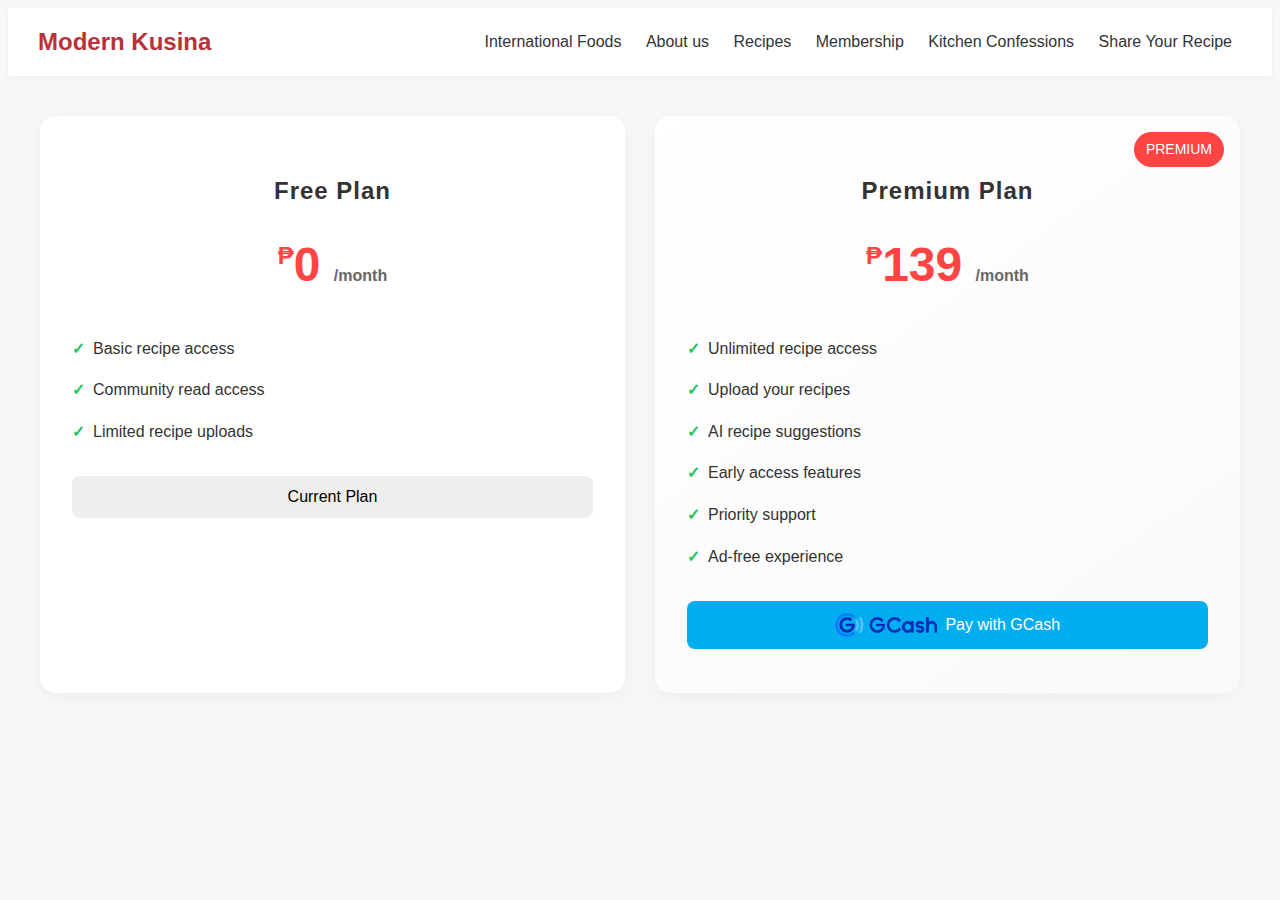
<file: membership.html>
<!DOCTYPE html>
<html lang="en">
<head>
    <meta charset="UTF-8">
    <meta name="viewport" content="width=device-width, initial-scale=1.0">
    <title>Modern Kusina - Premium Membership</title>
    <link rel="icon" href="MK Logo Design (1).png" type="image/png">
    <link rel="stylesheet" href="Main.css">
    <script src="https://www.paypal.com/sdk/js?client-id=AaCXRt9tNEkDG4DYwIlvJIBEkSl2D7E7LBAqoK6Lhcz22VZwKYI_EUno-h5xaLSEBtSr17APkRMiqIJl&currency=USD"></script>
    <style>
        :root {
            --primary-color: #ff4444;
            --primary-dark: #e03333;
            --text-color: #333;
            --bg-color: #f8f8f8;
        }

        body {
            font-family: -apple-system, BlinkMacSystemFont, 'Segoe UI', Roboto, Oxygen, Ubuntu, Cantarell, sans-serif;
            background-color: var(--bg-color);
            color: var(--text-color);
            line-height: 1.6;
        }

        .membership-container {
            max-width: 1200px;
            margin: 40px auto;
            padding: 0 20px;
        }

        .plans-grid {
            display: grid;
            grid-template-columns: repeat(auto-fit, minmax(300px, 1fr));
            gap: 30px;
            margin-top: 40px;
        }

        .plan-card {
            background: white;
            border-radius: 16px;
            padding: 32px;
            box-shadow: 0 4px 20px rgba(0, 0, 0, 0.05);
            transition: transform 0.3s ease, box-shadow 0.3s ease;
        }

        .plan-card:hover {
            transform: translateY(-5px);
            box-shadow: 0 8px 30px rgba(0, 0, 0, 0.1);
        }

        .plan-card.premium {
            position: relative;
            background: linear-gradient(145deg, #ffffff 0%, #f9f9f9 100%);
        }

        .premium-badge {
            position: absolute;
            top: 16px;
            right: 16px;
            background: var(--primary-color);
            color: white;
            padding: 6px 12px;
            border-radius: 20px;
            font-size: 0.875rem;
            font-weight: 500;
        }

        .plan-header {
            text-align: center;
            margin-bottom: 24px;
        }

        .plan-name {
            font-size: 1.5rem;
            font-weight: 600;
            margin-bottom: 8px;
        }

        .plan-price {
            font-size: 3rem;
            font-weight: 700;
            color: var(--primary-color);
            margin: 16px 0;
        }

        .plan-price .currency {
            font-size: 1.5rem;
            vertical-align: super;
        }

        .plan-period {
            font-size: 1rem;
            color: #666;
        }

        .feature-list {
            list-style: none;
            padding: 0;
            margin: 0 0 24px 0;
        }

        .feature-list li {
            padding: 8px 0;
            display: flex;
            align-items: center;
            gap: 8px;
        }

        .feature-list li::before {
            content: "✓";
            color: #22c55e;
            font-weight: bold;
        }

        .payment-container {
            margin-top: 24px;
        }

        .payment-button {
            width: 100%;
            padding: 12px;
            border: none;
            border-radius: 8px;
            font-size: 1rem;
            font-weight: 500;
            cursor: pointer;
            transition: background-color 0.2s ease;
            display: flex;
            align-items: center;
            justify-content: center;
            gap: 8px;
        }

        .payment-button.gcash {
            background-color: #00adef;
            color: white;
            margin-bottom: 12px;
        }

        .payment-button.gcash:hover {
            background-color: #0099d4;
        }

        #paypal-button-container {
            margin-top: 12px;
        }

        .modal {
            display: none;
            position: fixed;
            top: 0;
            left: 0;
            width: 100%;
            height: 100%;
            background: rgba(0, 0, 0, 0.5);
            z-index: 1000;
        }

        .modal-content {
            position: relative;
            background: white;
            width: 90%;
            max-width: 500px;
            margin: 50px auto;
            padding: 32px;
            border-radius: 16px;
            box-shadow: 0 10px 40px rgba(0, 0, 0, 0.1);
        }

        .close-button {
            position: absolute;
            right: 16px;
            top: 16px;
            font-size: 24px;
            cursor: pointer;
            color: #666;
        }

        .gcash-details {
            background: #f8f9fa;
            padding: 16px;
            border-radius: 8px;
            margin: 16px 0;
        }

        .input-field {
            margin-bottom: 16px;
        }

        .input-field label {
            display: block;
            margin-bottom: 8px;
            font-weight: 500;
        }

        .input-field input {
            width: 100%;
            padding: 10px;
            border: 1px solid #ddd;
            border-radius: 6px;
            font-size: 1rem;
        }

        @media (max-width: 768px) {
            .membership-container {
                padding: 20px;
            }

            .plan-card {
                padding: 24px;
            }
        }
    </style>
</head>
<body>
    <header class="navbar">
        <div class="logo">Modern Kusina</div>
        <nav class="nav-links">
            <a href="mainwebsite.html">International Foods</a>
            <a href="aboutus.html">About us</a>
            <a href="Recipes.html">Recipes</a>
            <a href="membership.html" class="membership-link">Membership</a>
            <a href="Comments.html">Kitchen Confessions</a>
            <a href="recipeshare.html">Share Your Recipe</a>
        </nav>
    </header>

    <div class="membership-container">
        <div class="plans-grid">
            <div class="plan-card">
                <div class="plan-header">
                    <h3 class="plan-name">Free Plan</h3>
                    <div class="plan-price">
                        <span class="currency">₱</span>0
                        <span class="plan-period">/month</span>
                    </div>
                </div>
                <ul class="feature-list">
                    <li>Basic recipe access</li>
                    <li>Community read access</li>
                    <li>Limited recipe uploads</li>
                </ul>
                <button class="payment-button" style="background-color: #eee; cursor: default">Current Plan</button>
            </div>

            <div class="plan-card premium">
                <span class="premium-badge">PREMIUM</span>
                <div class="plan-header">
                    <h3 class="plan-name">Premium Plan</h3>
                    <div class="plan-price">
                        <span class="currency">₱</span>139
                        <span class="plan-period">/month</span>
                    </div>
                </div>
                <ul class="feature-list">
                    <li>Unlimited recipe access</li>
                    <li>Upload your recipes</li>
                    <li>AI recipe suggestions</li>
                    <li>Early access features</li>
                    <li>Priority support</li>
                    <li>Ad-free experience</li>
                </ul>
                <div class="payment-container">
                    <button class="payment-button gcash" onclick="openPaymentModal('gcash')">
                        <img src="gcash-logo_brandlogos.net_1awr8.png" alt="GCash" height="24">
                        Pay with GCash
                    </button>
                    <div id="paypal-button-container"></div>
                </div>
            </div>
        </div>
    </div>

    <div id="paymentModal" class="modal">
        <div class="modal-content">
            <span class="close-button" onclick="closeModal()">&times;</span>
            <h2>GCash Payment</h2>
            <div class="gcash-details">
                <p><strong>Send payment to:</strong></p>
                <p>Name: Ruth Zamora</p>
                <p>GCash Number: 09972203053</p>
            </div>
            <div class="input-field">
                <label>Your GCash Number</label>
                <input type="text" id="gcashNumber" placeholder="09XX-XXX-XXXX">
            </div>
            <div class="input-field">
                <label>Email Address</label>
                <input type="email" id="email" placeholder="your@email.com">
            </div>
            <button class="payment-button gcash" onclick="processGCashPayment()">Complete Payment</button>
        </div>
    </div>

    <script>
        paypal.Buttons({
            style: {
                layout: 'vertical',
                color: 'blue',
                shape: 'rect',
                label: 'pay'
            },
            createOrder: function(data, actions) {
                return actions.order.create({
                    purchase_units: [{
                        amount: {
                            value: '2.50' // USD equivalent of ₱139
                        }
                    }]
                });
            },
            onApprove: function(data, actions) {
                return actions.order.capture().then(function(details) {
                    alert('Payment successful! Welcome to Premium!');
                    activatePremium();
                });
            }
        }).render('#paypal-button-container');

        function openPaymentModal(method) {
            document.getElementById('paymentModal').style.display = 'block';
        }

        function closeModal() {
            document.getElementById('paymentModal').style.display = 'none';
        }

        function processGCashPayment() {
            const gcashNumber = document.getElementById('gcashNumber').value;
            const email = document.getElementById('email').value;

            if (!gcashNumber || !email) {
                alert('Please fill in all fields');
                return;
            }

            alert('Processing payment...');
            setTimeout(() => {
                alert('Payment successful! Welcome to Premium!');
                closeModal();
                activatePremium();
            }, 1500);
        }

        function activatePremium() {
            localStorage.setItem('premiumMember', 'true');
            localStorage.setItem('premiumStartDate', new Date().toISOString());
            window.location.reload();
        }

        window.onclick = function(event) {
            if (event.target == document.getElementById('paymentModal')) {
                closeModal();
            }
        }
    </script>
</body>
</html>
</file>
<file: Main.css>
body {
  font-family: 'Poppins', sans-serif;
  background-color: var(--bg-color);
  color: #333;
}
h2,
h3 {
  font-family: 'Poppins', sans-serif;
  font-weight: 600; /* Gives a bolder and modern look */
  letter-spacing: 1px; /* Adds some spacing for clarity */
}

.recipe-card,
.expert-advice-content,
.expert-advice-benefits-link {
  background-color: #ffffff;
  border-radius: 12px;
  box-shadow: 0 4px 12px rgba(0, 0, 0, 0.08);
  transition: transform 0.2s;
}

.recipe-card:hover,
.expert-advice-benefits-link:hover {
  transform: scale(1.03);
}

.navbar {
  background-color: #fff;
  padding: 15px 30px;
  display: flex;
  justify-content: space-between;
  align-items: center;
  box-shadow: 0 2px 6px rgba(0, 0, 0, 0.05);
}

.navbar .logo {
  font-family: 'Poppins', sans-serif;
  font-weight: bold;
  font-size: 24px;
  color: #b83239;
}

.nav-links a {
  margin: 0 10px;
  text-decoration: none;
  color: #333;
  font-weight: 500;
}

.nav-links a:hover {
  color: #b83239;
}

header nav a {
  font-family: 'Your Navigation Font', sans-serif;
  font-size: 1rem; /* Adjust as needed */
  font-weight: 500; /* Adjust as needed */
  /* Add other font properties like color, letter-spacing, etc. */
}

/* Style links with a specific class */
.nav-item a {
  font-family: 'Another Cool Font', serif;
  /* ... other styles ... */
}
</file>
